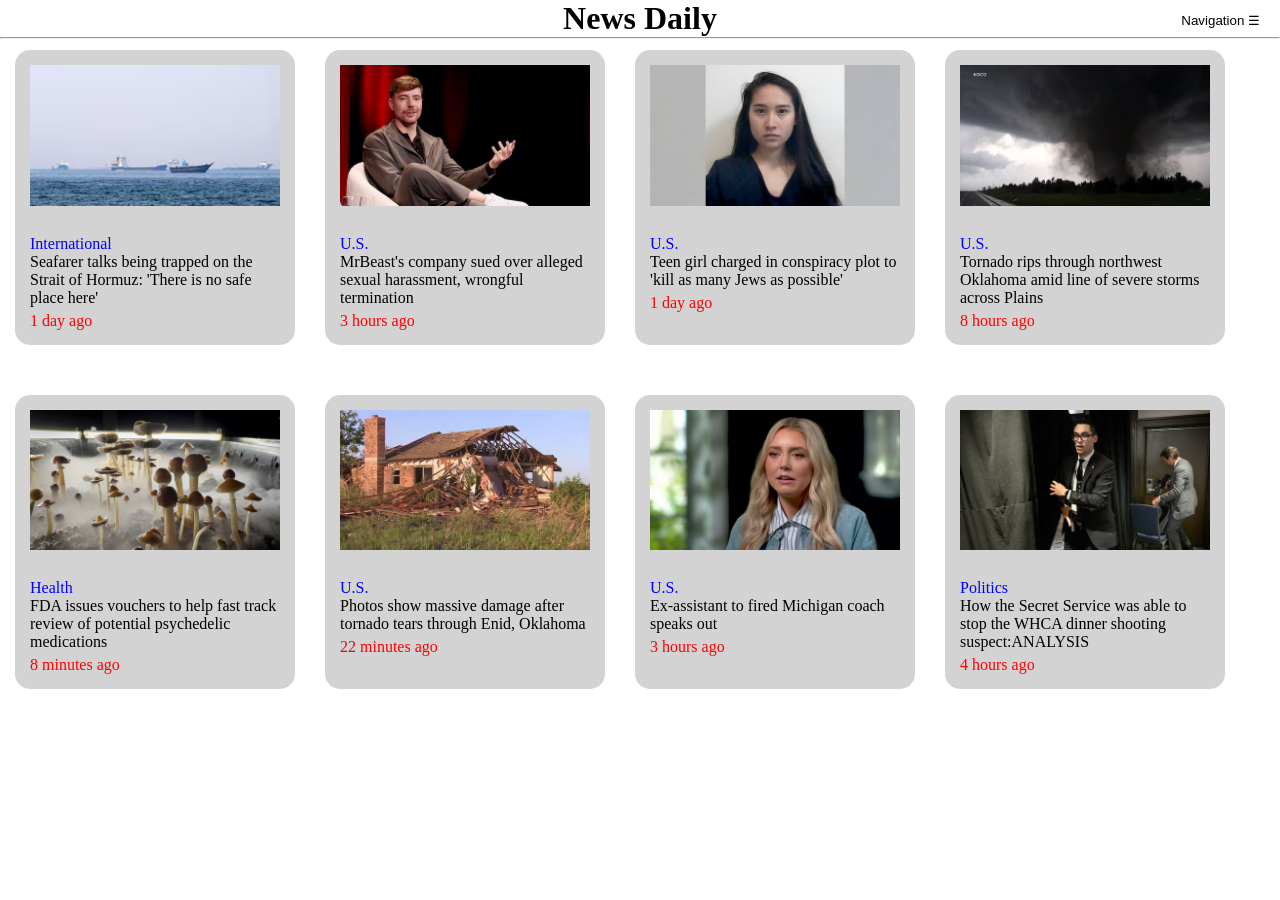
<file: Index.html>
<!doctype html>
<html>
<head>
	<meta charset="UTF-8">
	<title>News Daily</title>
	<link href="Index.css" rel="stylesheet"/>
	<script src="Index.js"></script>
</head>
<body>
	<div id="top">
		<div class="header-container">
		<h1 id="mainheader">News Daily</h1><button type="button" onclick="navbar();"  id="symbol">Navigation &#9776;</button>
		</div>
		<hr/>
	</div>
	<div id="navbar" class="sidenavbar">
		<a href="Index.html">Home</a>
		
	</div>
	<div id="main">
		<div id="news1" class="news">
			<img src="Hormuz.avif" width="250" alt="Hormuz" class="image"> 
			<p class="type">International</p>
			<a href="news1.html" class="link">Seafarer talks being trapped on the Strait of Hormuz: 'There is no safe place here'</a>
			<p class="time">1 day ago</p>
		</div>
		
		<div class="news" id="news2">
			<img src="mrbeast.avif" width="250" alt="mrbeast" class="image">
			<p class="type">U.S.</p>
			<a href="news2.html" class="link">MrBeast's company sued over alleged sexual harassment, wrongful termination</a>
			<p class="time">3 hours ago</p>
		</div>
		<div class="news" id="news3">
			<img src="Teen girl.avif" width="250" alt="neo hitler" class="image">
			<p class="type">U.S.</p>
			<a href="news3.html" class="link">Teen girl charged in conspiracy plot to 'kill as many Jews as possible'</a>
			<p class="time">1 day ago</p>
		</div>
		<div class="news" id="news4">
			<img src="tornado.avif" width="250" alt="tornader" class="image">
			<p class="type">U.S.</p>
			<a href="https://abcnews.com/US/tornado-rips-northwest-oklahoma-amid-line-severe-storms/story?id=132336029" class="link">Tornado rips through northwest Oklahoma amid line of severe storms across Plains</a>
			<p class="time">8 hours ago</p>
		</div>
		<div class="news" id="news5">
			<img src="mushrooms.jpg" width="250" alt="fungus" class="image">
			<p class="type">Health</p>
			<a href="https://abcnews.com/Health/fda-issues-vouchers-3-companies-fast-track-review/story?id=132341935" class="link">FDA issues vouchers to help fast track review of potential psychedelic medications</a>
			<p class="time">8 minutes ago</p>
		</div>
		<div class="news" id="news6">
			<img src="damage.avif" width="250" alt="Damaged house" class="image">
			<p class="type">U.S.</p>
			<a href="https://abcnews.com/US/tornado-rips-northwest-oklahoma-amid-line-severe-storms/story?id=132336029" class="link">Photos show massive damage after tornado tears through Enid, Oklahoma</a>
			<p class="time">22 minutes ago</p>
		</div>
		<div class="news" id="news7">
			<img src="ex-assistant.avif" width="250" alt="ex-assistant" class="image">
			<p class="type">U.S.</p>
			<a href="https://abcnews.com/US/assistant-felt-trapped-relationship-fired-michigan-coach-knew/story?id=132314433" class="link">Ex-assistant to fired Michigan coach speaks out</a>
			<p class="time">3 hours ago</p>
		</div>
		<div class="news" id="news8">
			<img src="secret-service.avif" width="250" alt="secret service" class="image">
			<p class="type">Politics</p>
			<a href="https://abcnews.com/Politics/secret-service-stop-white-house-correspondents-dinner-shooting/story?id=132406017" class="link">How the Secret Service was able to stop the WHCA dinner shooting suspect:ANALYSIS</a>
			<p class="time">4 hours ago</p>
		</div>
	</div>
</body>
</html>
<!-- 535 total lines of code throughout all pages-->
</file>
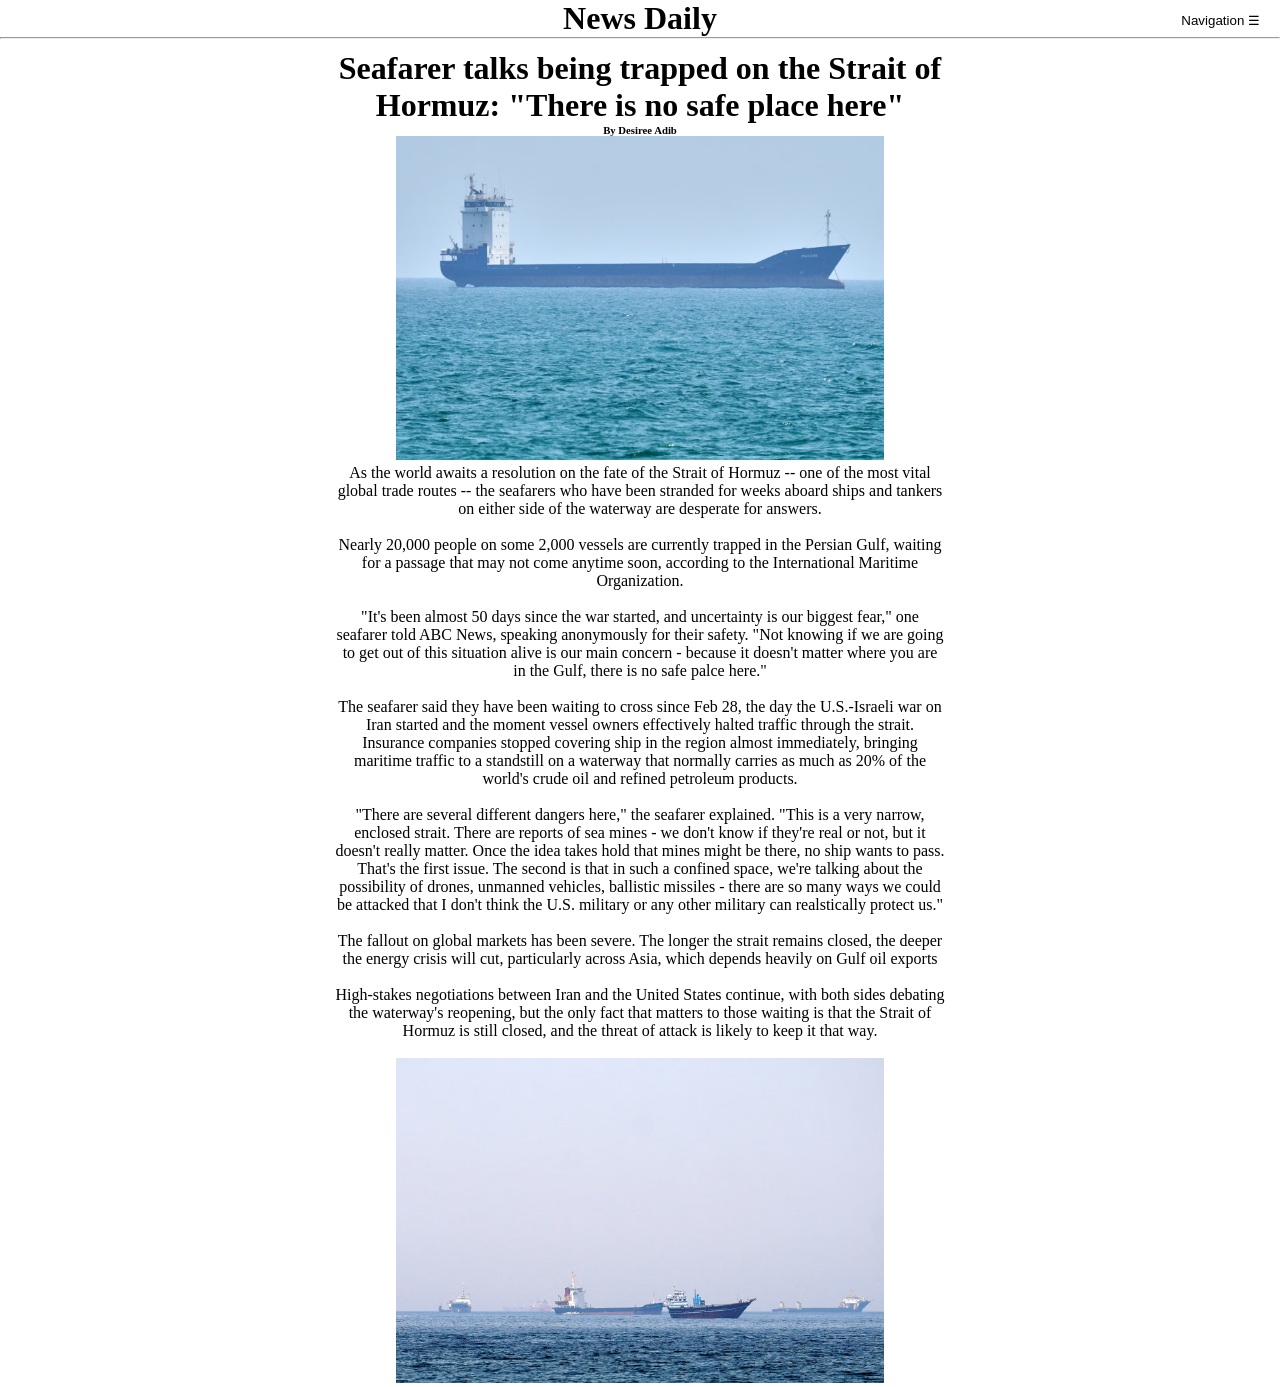
<file: news1.html>
<!doctype html>
<html>
<head>
	<meta charset="UTF-8">
	<title>News Daily</title>
	<link href="news1.css" rel="stylesheet"/>
	<script src="news1.js"></script>
</head>
<body>
	<div id="top">
		<div class="header-container">
		<h1 id="mainheader">News Daily</h1><button type="button" onclick="navbar();"  id="symbol">Navigation &#9776;</button>
		</div>
		<hr/>
	</div>
	<div id="navbar" class="sidenavbar">
		<a href="Index.html">Home</a>
	</div>
	<div id="main">
		
		<div id="news">
		<h1>Seafarer talks being trapped on the Strait of Hormuz: "There is no safe place here"</h1>
		<h6>By Desiree Adib</h6>
		<img src="Hormuz.png" width="80%">
		<p>As the world awaits a resolution on the fate of the Strait of Hormuz -- one of the most vital global trade routes -- the seafarers who have been stranded for weeks aboard ships and tankers on either side of the waterway are desperate for answers.</p>
		<br/>
		<p>Nearly 20,000 people on some 2,000 vessels are currently trapped in the Persian Gulf, waiting for a passage that may not come anytime soon, according to the International Maritime Organization.</p>
		<br/>
		<p>"It's been almost 50 days since the war started, and uncertainty is our biggest fear," one seafarer told ABC News, speaking anonymously for their safety. "Not knowing if we are going to get out of this situation alive is our main concern - because it doesn't matter where you are in the Gulf, there is no safe palce here."</p>
		<br/>
		<p>The seafarer said they have been waiting to cross since Feb 28, the day the U.S.-Israeli war on Iran started and the moment vessel owners effectively halted traffic through the strait. Insurance companies stopped covering ship in the region almost immediately, bringing maritime traffic to a standstill on a waterway that normally carries as much as 20% of the world's crude oil and refined petroleum products.</p>
		<br/>
		<p>"There are several different dangers here," the seafarer explained. "This is a very narrow, enclosed strait. There are reports of sea mines - we don't know if they're real or not, but it doesn't really matter. Once the idea takes hold that mines might be there, no ship wants to pass. That's the first issue. The second is that in such a confined space, we're talking about the possibility of drones, unmanned vehicles, ballistic missiles - there are so many ways we could be attacked that I don't think the U.S. military or any other military can realstically protect us."</p>
		<br/>
		<p>The fallout on global markets has been severe. The longer the strait remains closed, the deeper the energy crisis will cut, particularly across Asia, which depends heavily on Gulf oil exports</p>
		<br/>
		<p>High-stakes negotiations between Iran and the United States continue, with both sides debating the waterway's reopening, but the only fact that matters to those waiting is that the Strait of Hormuz is still closed, and the threat of attack is likely to keep it that way.</p>
		<br/>
		<img src="Hormuz2.avif" width="80%">
	</div>
	</div>
</body>
</html>
</file>
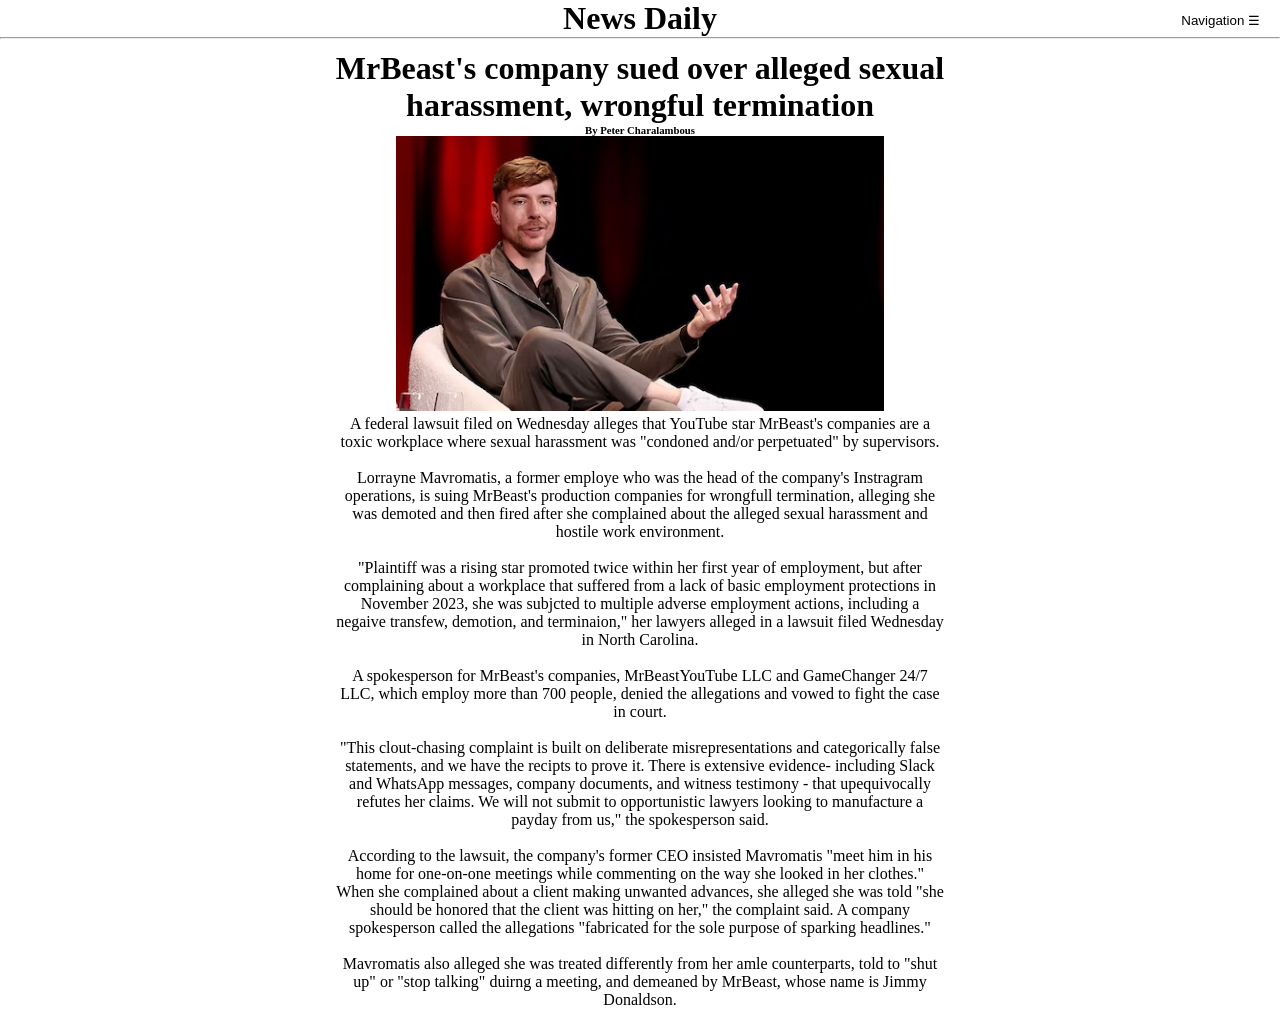
<file: news2.html>
<!doctype html>
<html>
<head>
	<meta charset="UTF-8">
	<title>News Daily</title>
	<link href="news2.css" rel="stylesheet"/>
	<script src="news2.js"></script>
</head>
<body>
	<div id="top">
		<div class="header-container">
		<h1 id="mainheader">News Daily</h1><button type="button" onclick="navbar();"  id="symbol">Navigation &#9776;</button>
		</div>
		<hr/>
	</div>
	<div id="navbar" class="sidenavbar">
		<a href="Index.html">Home</a>
	</div>
	<div id="main">
		<div id="news">
		<h1>MrBeast's company sued over alleged sexual harassment, wrongful termination</h1>
		<h6>By Peter Charalambous</h6>
		<img src="mrbeast.avif" width="80%">
		<p>A federal lawsuit filed on Wednesday alleges that YouTube star MrBeast's companies are a toxic workplace where sexual harassment was "condoned and/or perpetuated" by supervisors.</p>
		<br/>
		<p>Lorrayne Mavromatis, a former employe who was the head of the company's Instragram operations, is suing MrBeast's production companies for wrongfull termination, alleging she was demoted and then fired after she complained about the alleged sexual harassment and hostile work environment.</p>
		<br/>
		<p>"Plaintiff was a rising star promoted twice within her first year of employment, but after complaining about a workplace that suffered from a lack of basic employment protections in November 2023, she was subjcted to multiple adverse employment actions, including a negaive transfew, demotion, and terminaion," her lawyers alleged in a lawsuit filed Wednesday in North Carolina.</p>
		<br/>
		<p>A spokesperson for MrBeast's companies, MrBeastYouTube LLC and GameChanger 24/7 LLC, which employ more than 700 people, denied the allegations and vowed to fight the case in court.</p>
		<br/>
		<p>"This clout-chasing complaint is built on deliberate misrepresentations and categorically false statements, and we have the recipts to prove it. There is extensive evidence- including Slack and WhatsApp messages, company documents, and witness testimony - that upequivocally refutes her claims. We will not submit to opportunistic lawyers looking to manufacture a payday from us," the spokesperson said.</p>
		<br/>
		<p>According to the lawsuit, the company's former CEO insisted Mavromatis "meet him in his home for one-on-one meetings while commenting on the way she looked in her clothes." When she complained about a client making unwanted advances, she alleged she was told "she should be honored that the client was hitting on her," the complaint said. A company spokesperson called the allegations "fabricated for the sole purpose of sparking headlines."</p>
		<br/>
		<p>Mavromatis also alleged she was treated differently from her amle counterparts, told to "shut up" or "stop talking" duirng a meeting, and demeaned by MrBeast, whose name is Jimmy Donaldson.</p>
	</div>
	</div>
</body>
</html>
</file>
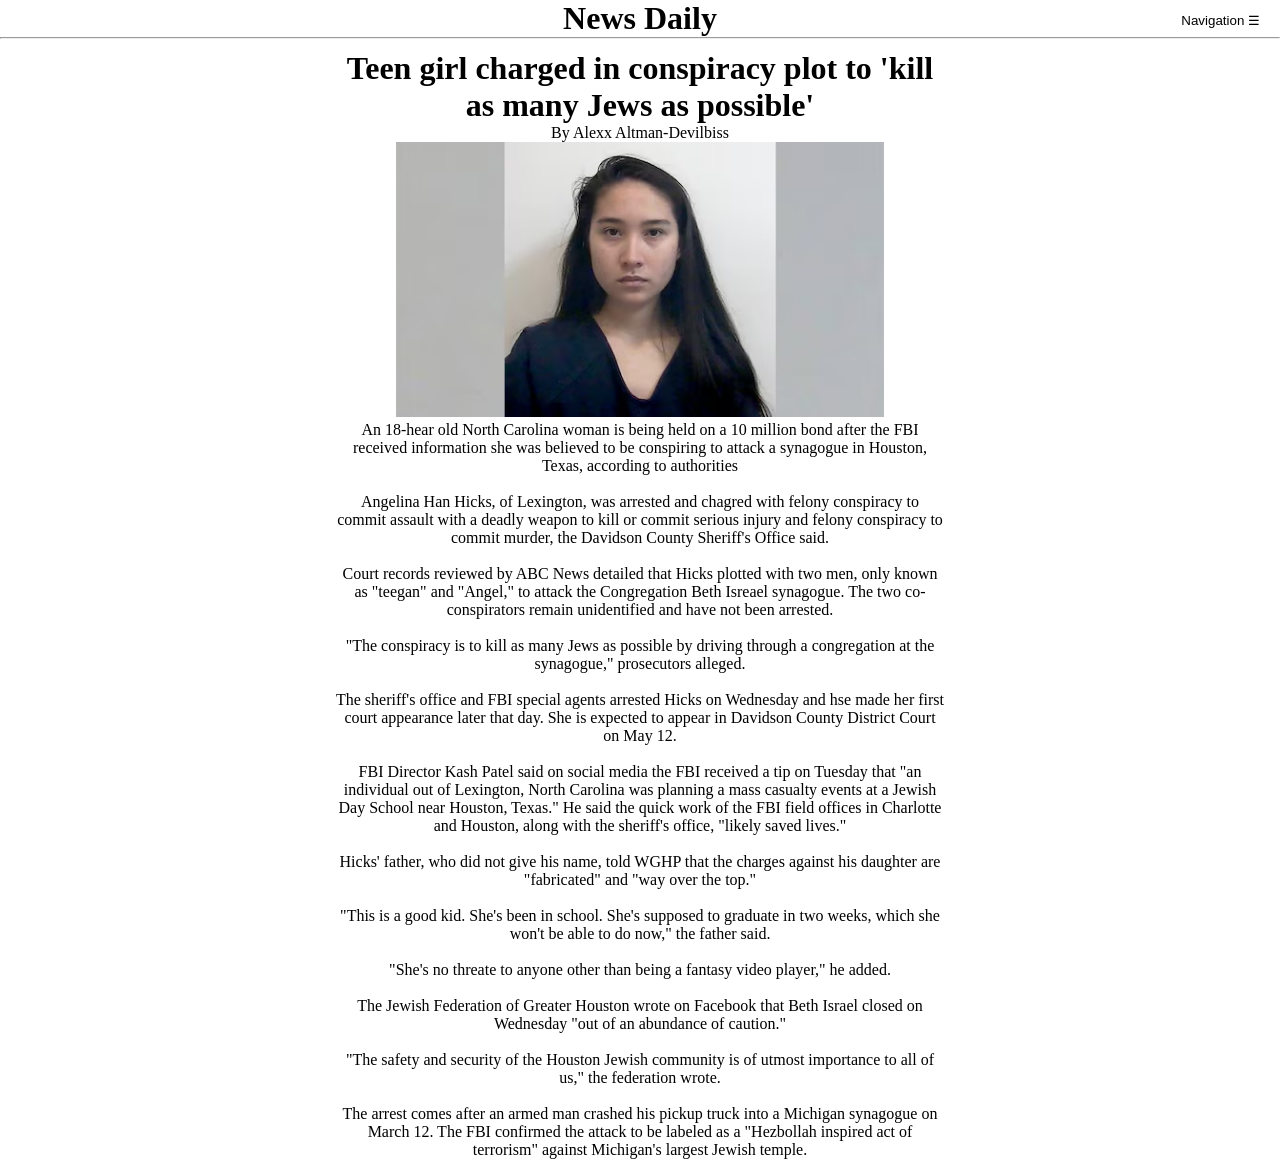
<file: news3.html>
<!doctype html>
<html>
<head>
	<meta charset="UTF-8">
	<title>News Daily</title>
	<link href="news3.css" rel="stylesheet"/>
	<script src="news3.js"></script>
</head>
<body>
	<div id="top">
		<div class="header-container">
		<h1 id="mainheader">News Daily</h1><button type="button" onclick="navbar();"  id="symbol">Navigation &#9776;</button>
		</div>
		<hr/>
	</div>
	<div id="navbar" class="sidenavbar">
		<a href="Index.html">Home</a>
	</div>
	<div id="main">
		<div id="news">
		<h1>Teen girl charged in conspiracy plot to 'kill as many Jews as possible'</h1>
		<p>By Alexx Altman-Devilbiss</p>
		<img src="Teen girl.avif" width="80%">
		<p>An 18-hear old North Carolina woman is being held on a 10 million bond after the FBI received information she was believed to be conspiring to attack a synagogue in Houston, Texas, according to authorities</p>
		<br/>
		<p>Angelina Han Hicks, of Lexington, was arrested and chagred with felony conspiracy to commit assault with a deadly weapon to kill or commit serious injury and felony conspiracy to commit murder, the Davidson County Sheriff's Office said.</p>
		<br/>
		<p>Court records reviewed by ABC News detailed that Hicks plotted with two men, only known as "teegan" and "Angel," to attack the Congregation Beth Isreael synagogue. The two co-conspirators remain unidentified and have not been arrested.</p>
		<br/>
		<p>"The conspiracy is to kill as many Jews as possible by driving through a congregation at the synagogue," prosecutors alleged.</p>
		<br/>
		<p>The sheriff's office and FBI special agents arrested Hicks on Wednesday and hse made her first court appearance later that day. She is expected to appear in Davidson County District Court on May 12.</p>
		<br/>
		<p>FBI Director Kash Patel said on social media the FBI received a tip on Tuesday that "an individual out of Lexington, North Carolina was planning a mass casualty events at a Jewish Day School near Houston, Texas." He said the quick work of the FBI field offices in Charlotte and Houston, along with the sheriff's office, "likely saved lives."</p>
		<br/>
		<p>Hicks' father, who did not give his name, told WGHP that the charges against his daughter are "fabricated" and "way over the top."</p>
		<br/>
		<p>"This is a good kid. She's been in school. She's supposed to graduate in two weeks, which she won't be able to do now," the father said.</p>
		<br/>
		<p>"She's no threate to anyone other than being a fantasy video player," he added.</p>
		<br/>
		<p>The Jewish Federation of Greater Houston wrote on Facebook that Beth Israel closed on Wednesday "out of an abundance of caution."</p>
		<br/>
		<p>"The safety and security of the Houston Jewish community is of utmost importance to all of us," the federation wrote.</p>
		<br/>
		<p>The arrest comes after an armed man crashed his pickup truck into a Michigan synagogue on March 12. The FBI confirmed the attack to be labeled as a "Hezbollah inspired act of terrorism" against Michigan's largest Jewish temple.</p>
		
	</div>
	</div>
</body>
</html>
</file>
<file: Index.css>
* {
	margin:0;
	padding:0;
	box-sizing:border-box;
}
#mainheader {
	margin:0;
	text-align:center;
	
}
.header-container {
	
}
#top {
	margin-bottom:0px;
	padding-bottom:0px;
	position:fixed;
	top:0;
	right:0;
	width:100%;
	background-color:white;
	z-index:100;
}
#navbar {
	float:right;
	border-left:2px solid gray;
	height:100%;
	margin-top:38px;
	padding-top:20px;
	display:none;
	width:0px;
	position:fixed;
	right:0;
	z-index:10;
	font-size:30px;
	text-align:center;
	background-color:white;
}
#symbol {
	position:absolute;
	z-index:20;
	top:50%;
	right:20px;
	text-align:right;
	transform:translateY(-50%);
	background-color:white;
	border:none;
	
}
#main {
	display:flex;
	flex-wrap:wrap;
}
.news {
	margin-top:50px;
	padding-top:15px;
	width:280px;
	padding-left:15px;
	padding-right:15px;
	background-color:lightgray;
	border-radius:15px;
	margin-left:15px;
	margin-right:15px;
}
	
}
.image {
	
	border-radius:15px;
}
.type {
	color:blue;
	padding-top:25px;
}
.link {
	color:black;
	text-decoration:none;
}
.time {
	color:red;
	padding-top:5px;
	padding-bottom:15px;
}
</file>
<file: news1.css>
* {
	margin:0;
	padding:0;
	box-sizing:border-box;
}
#mainheader {
	margin:0;
	text-align:center;
	
}
.header-container {
	
}
#top {
	margin-bottom:0px;
	padding-bottom:0px;
	position:fixed;
	top:0;
	right:0;
	width:100%;
	background-color:white;
	z-index:100;
}
#navbar {
	float:right;
	border-left:2px solid gray;
	height:100%;
	margin-top:38px;
	padding-top:20px;
	display:none;
	width:0px;
	position:fixed;
	right:0;
	z-index:10;
	font-size:30px;
	text-align:center;
	background-color:white;
}
#symbol {
	position:absolute;
	z-index:20;
	top:50%;
	right:20px;
	text-align:right;
	transform:translateY(-50%);
	background-color:white;
	border:none;
	
}
#main{
	text-align:center;
	display:flex;
	flex-wrap:wrap;
	margin-right:15%;
	margin-left:25%;
	width:50%;
}
#news{
	padding-top:50px;
	padding-left:15px;
	padding-right:15px;
	text-align:center;
	
}
#image {
	width:25%;
	float:left;
}
</file>
<file: news2.css>
* {
	margin:0;
	padding:0;
	box-sizing:border-box;
}
#mainheader {
	margin:0;
	text-align:center;
	
}
.header-container {
	
}
#top {
	margin-bottom:0px;
	padding-bottom:0px;
	position:fixed;
	top:0;
	right:0;
	width:100%;
	background-color:white;
	z-index:100;
}
#navbar {
	float:right;
	border-left:2px solid gray;
	height:100%;
	margin-top:38px;
	padding-top:20px;
	display:none;
	width:0px;
	position:fixed;
	right:0;
	z-index:10;
	font-size:30px;
	text-align:center;
	background-color:white;
}
#symbol {
	position:absolute;
	z-index:20;
	top:50%;
	right:20px;
	text-align:right;
	transform:translateY(-50%);
	background-color:white;
	border:none;
}
#main{
	margin-left:25%;
	margin-right:25%;
	display:flex;
	flex-wrap:wrap;
	width:50%;
}
#news{
	padding-top:50px;
	padding-left:15px;
	padding-right:15px;
	text-align:center;
}
</file>
<file: news3.css>
* {
	margin:0;
	padding:0;
	box-sizing:border-box;
}
#mainheader {
	margin:0;
	text-align:center;
	
}
.header-container {
	
}
#top {
	margin-bottom:0px;
	padding-bottom:0px;
	position:fixed;
	top:0;
	right:0;
	width:100%;
	background-color:white;
	z-index:100;
}
#navbar {
	float:right;
	border-left:2px solid gray;
	height:100%;
	margin-top:38px;
	padding-top:20px;
	display:none;
	width:0px;
	position:fixed;
	right:0;
	z-index:10;
	font-size:30px;
	text-align:center;
	background-color:white;
}
#symbol {
	position:absolute;
	z-index:20;
	top:50%;
	right:20px;
	text-align:right;
	transform:translateY(-50%);
	background-color:white;
	border:none;
}
#main{
	margin-left:25%;
	margin-right:25%;
	display:flex;
	flex-wrap:wrap;
	width:50%;
}
#news{
	padding-top:50px;
	padding-left:15px;
	padding-right:15px;
	text-align:center;
}
</file>
